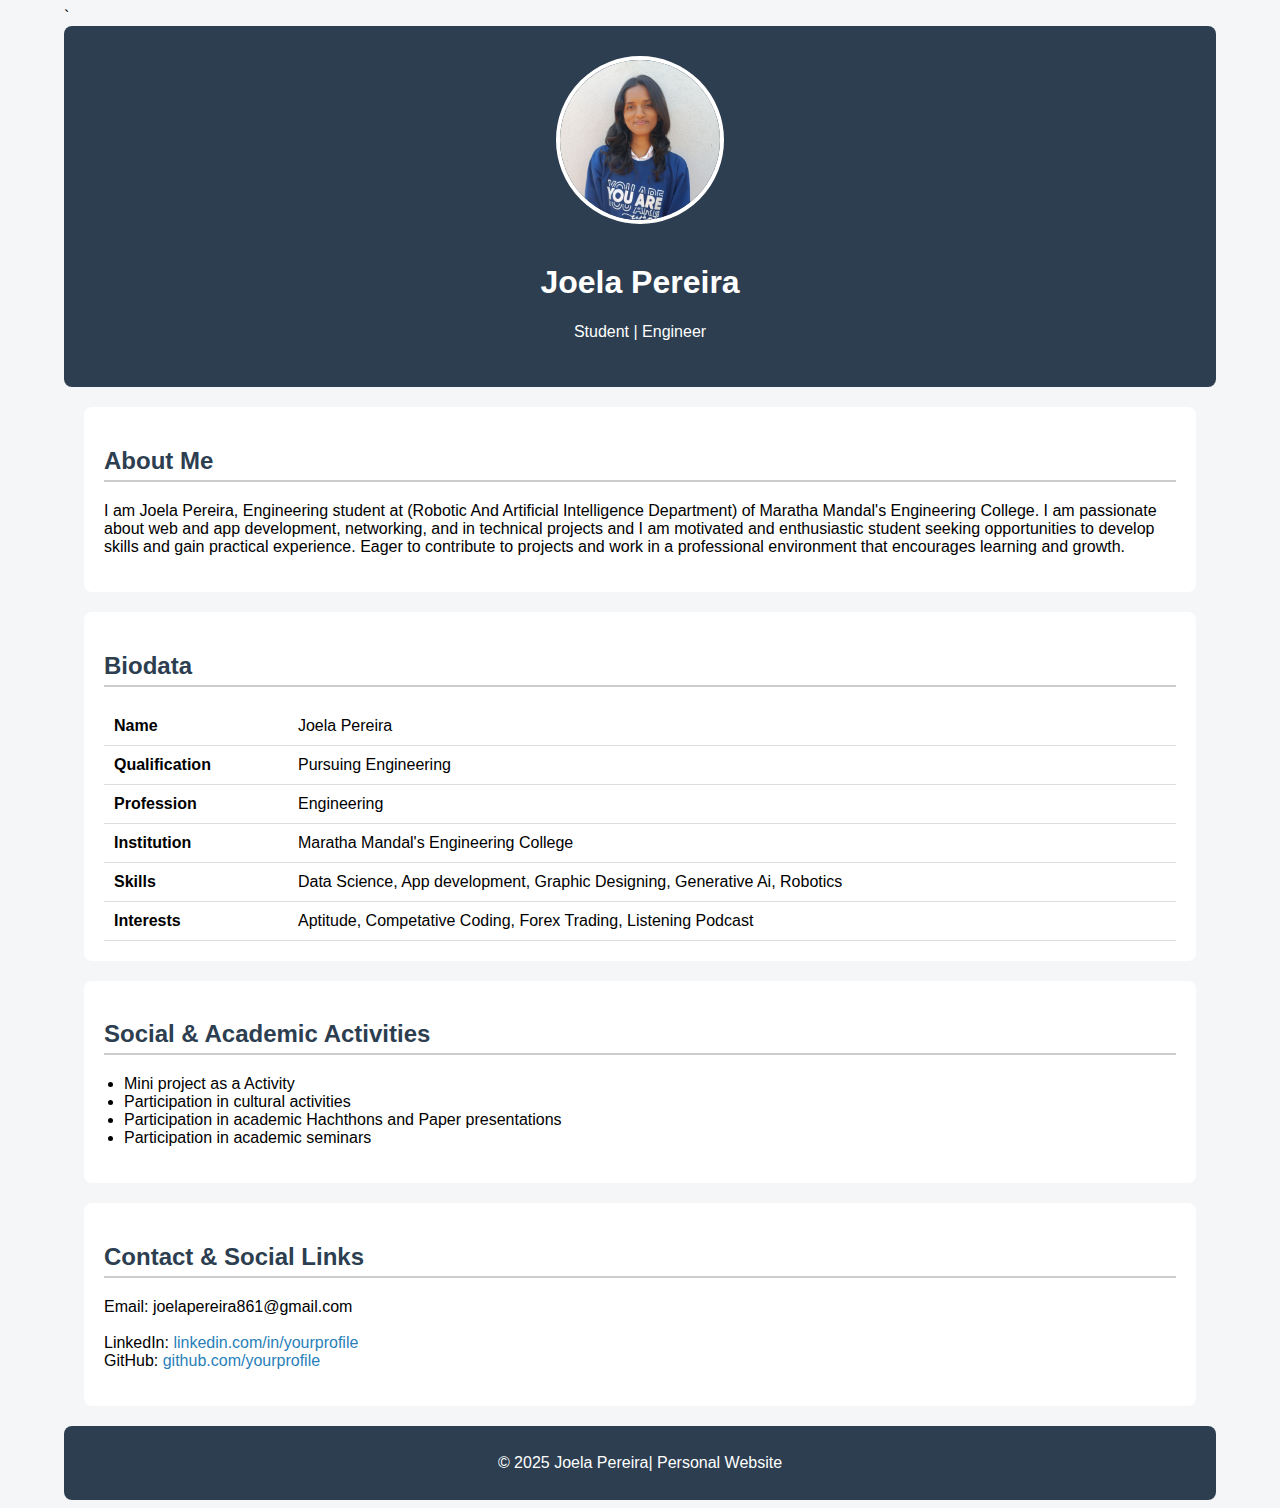
<file: index1.html>
<!DOCTYPE html>
<html lang="en">
<head>
    <meta charset="UTF-8">
    <title>Joela Pereira| Personal Website</title>
    <link rel="stylesheet" href="style.css">
</head>
<body>  `

<header>
    <img src="image.jpeg" alt="Joela Pereira" class="profile-img">
    <h1>Joela Pereira</h1>
    <p>Student | Engineer </p>
</header>

<section>
    <h2>About Me</h2>
    <p>
        I am Joela Pereira, Engineering student at (Robotic And Artificial Intelligence Department) of Maratha Mandal's Engineering College. I am passionate about web and app development, networking, and  in technical projects and I am motivated and enthusiastic student seeking opportunities to develop skills and gain practical experience. Eager to contribute to projects and work in a professional environment that encourages learning and growth.
    </p>
</section>

<section>
    <h2>Biodata</h2>
    <table>
        <tr>
            <td><strong>Name</strong></td>
            <td>Joela Pereira</td>
        </tr>
        <tr>
            <td><strong>Qualification</strong></td>
            <td>Pursuing Engineering</td>
        </tr>
        <tr>
            <td><strong>Profession</strong></td>
            <td>Engineering</td>
        </tr>
        <tr>
            <td><strong>Institution</strong></td>
            <td>Maratha Mandal's Engineering College</td>
        </tr>
        <tr>
            <td><strong>Skills</strong></td>
            <td>Data Science, App development, Graphic Designing, Generative Ai, Robotics</td>
        </tr>
        <tr>
            <td><strong>Interests</strong></td>
            <td>Aptitude, Competative Coding, Forex Trading, Listening Podcast</td>
        </tr>
    </table>
</section>

<section>
    <h2>Social & Academic Activities</h2>
    <ul>
        <li>Mini project as a Activity</li>
        <li>Participation in cultural activities</li>
        <li>Participation in academic Hachthons and Paper presentations</li>
        <li>Participation in academic seminars</li>
    </ul>
</section>

<section>
    <h2>Contact & Social Links</h2>
    <p>
        Email: joelapereira861@gmail.com <br><br>
        LinkedIn: <a href="#">linkedin.com/in/yourprofile</a> <br>
        GitHub: <a href="https://github.com/joelapereira861-cell">github.com/yourprofile</a>
    </p>
</section>

<footer>
    <p>© 2025 Joela Pereira| Personal Website</p>
</footer>

</body>
</html>
</file>
<file: style.css>
body {
    margin-left: 5%;
    margin-right: 5%;
    font-family: Arial, Helvetica, sans-serif;
    background-color: #f4f6f8;
}

header {
    background-color: #2c3e50;
    color: white;
    text-align: center;
    padding: 30px 20px;
	border-radius: 8px;
}

.profile-img {
    width: 160px;
    height: 160px;
    border-radius: 50%;
    border: 4px solid #ffffff;
    object-fit: cover;
    margin-bottom: 15px;
}

section {
    background-color: #ffffff;
    margin: 20px;
    padding: 20px;
    border-radius: 8px;
}

h2 {
    color: #2c3e50;
    border-bottom: 2px solid #ccc;
    padding-bottom: 5px;
}

table {
    width: 100%;
    border-collapse: collapse;
}

table td {
    padding: 10px;
    border-bottom: 1px solid #ddd;
}

ul {
    padding-left: 20px;
}

a {
    color: #2980b9;
    text-decoration: none;
}

a:hover {
    text-decoration: underline;
}

footer {
    background-color: #2c3e50;
    color: white;
    text-align: center;
    padding: 12px;
    margin-top: 20px;
	border-radius: 8px;
}
</file>
